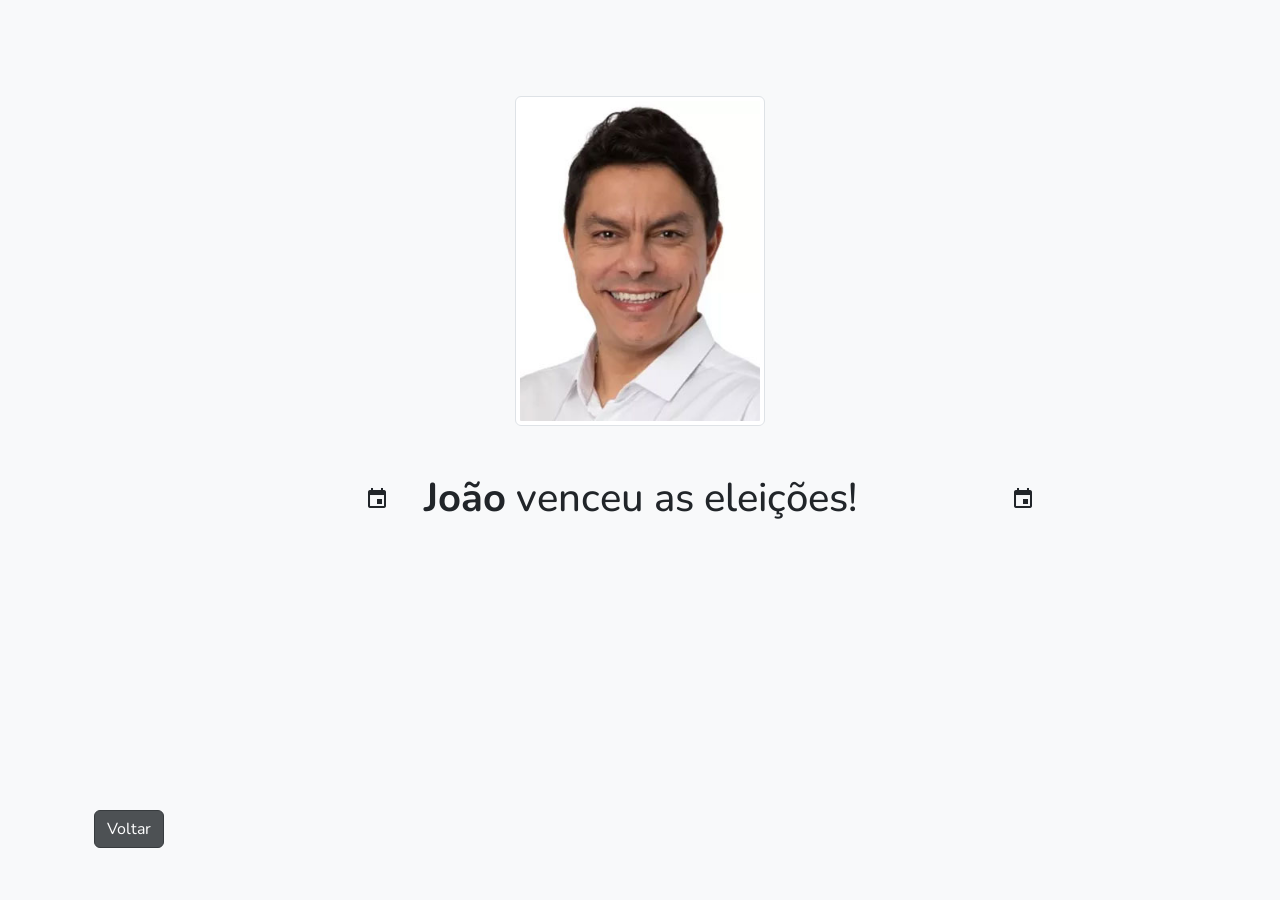
<file: joao.html>
<!DOCTYPE html>
<html lang="pt-br">

<head>
    <meta charset="UTF-8">
    <meta http-equiv="X-UA-Compatible" content="IE=edge">
    <meta name="viewport" content="width=device-width, initial-scale=1.0">
    <title>Parabéns João</title>
    <link rel="shortcut icon" href="/src/urna/icons/ico_palmas.ico" type="image/x-icon">
    <link rel="stylesheet" href="/css/urna.css">
    <link href="https://cdn.jsdelivr.net/npm/bootstrap@5.1.2/dist/css/bootstrap.min.css" rel="stylesheet" integrity="sha384-uWxY/CJNBR+1zjPWmfnSnVxwRheevXITnMqoEIeG1LJrdI0GlVs/9cVSyPYXdcSF" crossorigin="anonymous">
    <link href="https://fonts.googleapis.com/icon?family=Material+Icons" rel="stylesheet">
</head>

<body class="bg-light">
    <div class="container">
        <div class="text-center venceu">
            <div class="col-12 pt-5">
                <img class="img-thumbnail rounded mt-5" src="/src/urna/images/joao.jpg" alt="joao">
            </div>
            <h1 class="col text-body pt-5"><i class="material-icons text-body">emoji_events</i><b class="fw-bold text-body"> João</b> venceu as eleições! <i class="material-icons text-body">emoji_events</i></h1>
        </div>
        <div class="container">
            <button class="btn btn-dark active" id="voltar">Voltar</button>
        </div>
    </div>

    <script>
        var back = document.querySelector('#voltar')
        back.addEventListener('click', retornar)

        function retornar() {
            window.location.href = "/urna.html"
        }
    </script>
</body>

</html>
</file>
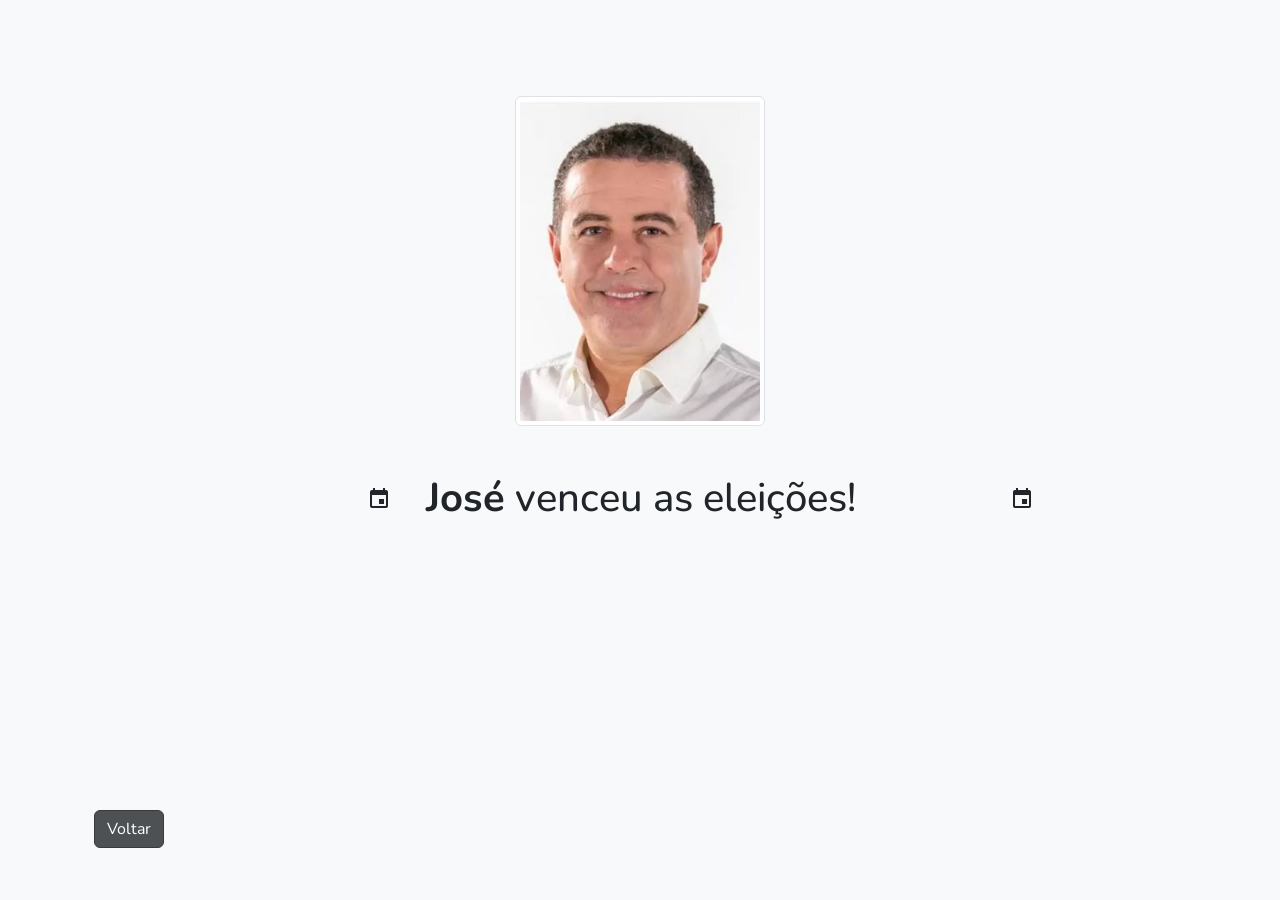
<file: jose.html>
<!DOCTYPE html>
<html lang="pt-br">

<head>
    <meta charset="UTF-8">
    <meta http-equiv="X-UA-Compatible" content="IE=edge">
    <meta name="viewport" content="width=device-width, initial-scale=1.0">
    <title>Parabéns José</title>
    <link rel="shortcut icon" href="/src/urna/icons/ico_palmas.ico" type="image/x-icon">
    <link rel="stylesheet" href="/css/urna.css">
    <link href="https://cdn.jsdelivr.net/npm/bootstrap@5.1.2/dist/css/bootstrap.min.css" rel="stylesheet" integrity="sha384-uWxY/CJNBR+1zjPWmfnSnVxwRheevXITnMqoEIeG1LJrdI0GlVs/9cVSyPYXdcSF" crossorigin="anonymous">
    <link href="https://fonts.googleapis.com/icon?family=Material+Icons" rel="stylesheet">
</head>

<body class="bg-light">
    <div class="container">
        <div class="text-center venceu">
            <div class="col-12 pt-5">
                <img class="img-thumbnail rounded mt-5" src="/src/urna/images/jose.jpg" alt="jose">
            </div>
            <h1 class="col text-body pt-5"><i class="material-icons text-body">emoji_events</i><b class="fw-bold text-body"> José</b> venceu as eleições! <i class="material-icons text-body">emoji_events</i></h1>
        </div>
        <div class="container">
            <button class="btn btn-dark active" id="voltar">Voltar</button>
        </div>
    </div>

    <script>
        var back = document.querySelector('#voltar')
        back.addEventListener('click', retornar)

        function retornar() {
            window.location.href = "/urna.html"
        }
    </script>
</body>

</html>
</file>
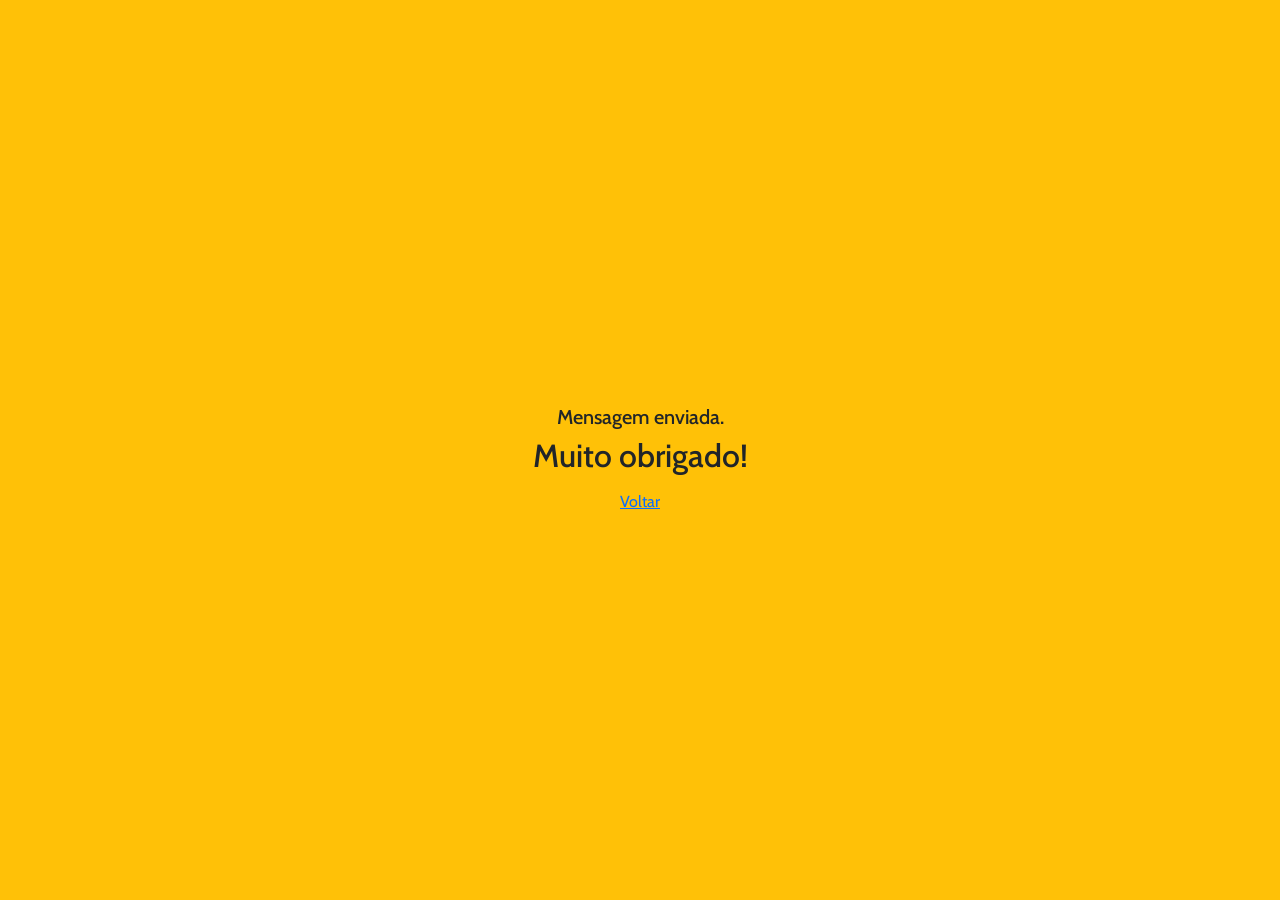
<file: obrigado.html>
<!DOCTYPE html>
<html lang="pt-br">

<head>
    <meta charset="UTF-8">
    <meta http-equiv="X-UA-Compatible" content="IE=edge">
    <meta name="viewport" content="width=device-width, initial-scale=1.0">
    <link rel="shortcut icon" href="/src/img/favicon.ico" type="image/x-icon">
    <link rel="stylesheet" href="/css/main.css">
    <link href="https://cdn.jsdelivr.net/npm/bootstrap@5.1.0/dist/css/bootstrap.min.css" rel="stylesheet" integrity="sha384-KyZXEAg3QhqLMpG8r+8fhAXLRk2vvoC2f3B09zVXn8CA5QIVfZOJ3BCsw2P0p/We" crossorigin="anonymous">
    <title>Obrigado!</title>
</head>

<body class="bg-warning text-body " id="obrigado">
    <div class="container obr">
        <h5 class="text-center">Mensagem enviada.</h5>
        <h2 class="text-center">Muito obrigado!</h2>
    </div>
    <div class="row">
        <a class="text-center btn btn-link" href="/index.html">Voltar</a>
    </div>
</body>

</html>
</file>
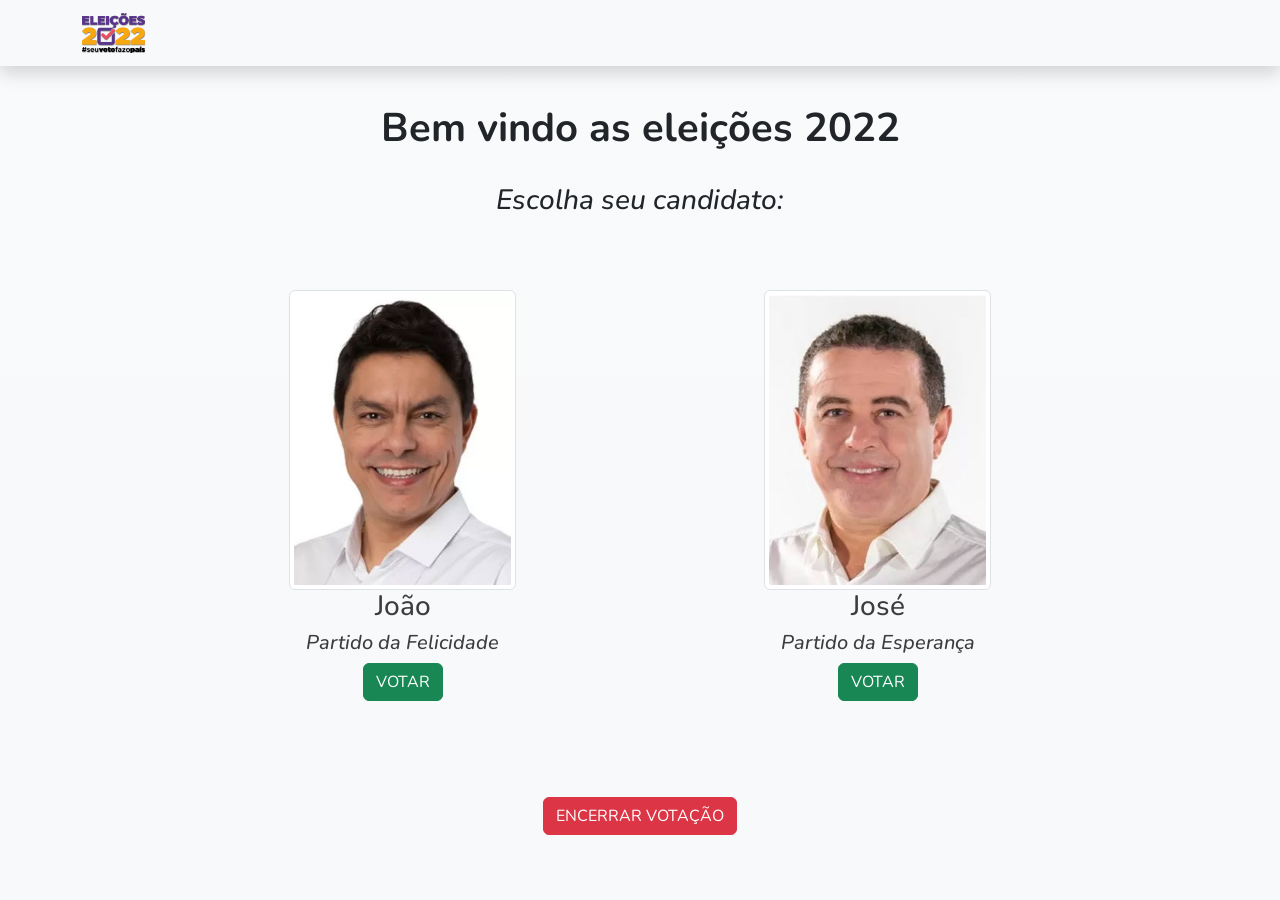
<file: urna.html>
<!DOCTYPE html>
<html lang="pt-br">

<head>
    <meta charset="UTF-8">
    <meta http-equiv="X-UA-Compatible" content="IE=edge">
    <meta name="viewport" content="width=device-width, initial-scale=1.0">

    <!-- Css, Bootstrap, fonts e ícones Google -->
    <link rel="stylesheet" href="/css/urna.css">
    <link href="https://cdn.jsdelivr.net/npm/bootstrap@5.1.2/dist/css/bootstrap.min.css" rel="stylesheet" integrity="sha384-uWxY/CJNBR+1zjPWmfnSnVxwRheevXITnMqoEIeG1LJrdI0GlVs/9cVSyPYXdcSF" crossorigin="anonymous">
    <link href="https://fonts.googleapis.com/icon?family=Material+Icons" rel="stylesheet">

    <link rel="shortcut icon" href="/src/urna/icons/icon.ico" type="image/x-icon">

    <title>Eleições 2021</title>

</head>

<body class="bg-light">
    <nav class="navbar navbar-expand-lg navbar-light bg-light shadow fixed-top">
        <div class="container">
            <a class="navbar-brand" href="#"><img class="logo" src="/src/urna/icons/logo.png" alt="logo-eleições"></a>
            </button>
    </nav>

    <main class="bg-light bg-gradient">
        <section class="container-fluid m-0 p-0">
            <div class="container pt-5 mt-5 text-dark text-center">
                <h1 class="fw-bold pt-2">Bem vindo as eleições 2022</h1>
                <h3 class="fst-italic pt-4">Escolha seu candidato:</h3>
                <div class="row pt-5 mt-4">
                    <div class="col-1"></div>
                    <div class="col mx-auto">
                        <img class="img-thumbnail rounded" src="/src/urna/images/joao.jpg" alt="joao">
                        <h3>João</h3>
                        <h5 class="fst-italic">Partido da Felicidade</h5>
                        <button type="button" class="btn btn-success" id="botao01">VOTAR</button>
                    </div>
                    <div class="col mx-auto">
                        <img class="img-thumbnail rounded" src="/src/urna/images/jose.jpg" alt="jose">
                        <h3>José</h3>
                        <h5 class="fst-italic">Partido da Esperança</h5>
                        <button type="button" class="btn btn-success" id="botao02">VOTAR</button>
                    </div>
                    <div class="col-1"></div>
                </div>
            </div>
        </section>

        <section class="resultado text-center my-5" id="resultado">
            <button type="button" class="btn btn-danger text-center mt-5" id="encerrar">ENCERRAR VOTAÇÃO</button>
        </section>
    </main>

    <script src="/js/urna.js"></script>
    <script src="https://cdn.jsdelivr.net/npm/bootstrap@5.1.2/dist/js/bootstrap.bundle.min.js" integrity="sha384-kQtW33rZJAHjgefvhyyzcGF3C5TFyBQBA13V1RKPf4uH+bwyzQxZ6CmMZHmNBEfJ" crossorigin="anonymous"></script>

</body>

</html>
</file>
<file: css/urna.css>
@import url("https://fonts.googleapis.com/css2?family=Nunito&display=swap");
*,
body {
  margin: 0;
  padding: 0;
  border: 0;
  font-family: 'Nunito', sans-serif;
  scroll-behavior: smooth;
  color: #3d3d3d;
  height: -webkit-max-content;
  height: -moz-max-content;
  height: max-content;
  overflow-y: hidden;
}

nav {
  font-size: 16px;
}

nav .logo {
  width: auto;
  height: 2.5rem;
}

nav li img {
  height: 1em;
}

main {
  min-width: 280px;
  width: 100vw;
  height: 95vh;
}

main .img-thumbnail {
  max-height: 300px;
}

main .logo {
  min-width: 150px;
  min-height: -webkit-max-content;
  min-height: -moz-max-content;
  min-height: max-content;
  max-width: 150px;
  max-height: -webkit-max-content;
  max-height: -moz-max-content;
  max-height: max-content;
}

main button {
  width: -webkit-max-content;
  width: -moz-max-content;
  width: max-content;
}

main .resultado button {
  width: -webkit-max-content;
  width: -moz-max-content;
  width: max-content;
  height: -webkit-max-content;
  height: -moz-max-content;
  height: max-content;
}

.venceu {
  min-width: 280px;
  width: 100%;
  height: 90vh;
}

.venceu img {
  max-width: 250px;
}
/*# sourceMappingURL=style.css.map */
</file>
<file: css/main.css>
@import url("https://fonts.googleapis.com/css2?family=Cabin&family=Fira+Code:wght@700&display=swap");
* {
  margin: 0;
  padding: 0;
  border: 0;
  font-family: 'Cabin', sans-serif;
  scroll-behavior: smooth;
  overflow-x: hidden;
}

nav {
  min-width: 32px;
}

nav .favicon {
  width: 20px;
}

nav img {
  width: 20px;
}

main #inicio {
  width: 100vw;
  height: 98%;
  -o-object-fit: cover;
     object-fit: cover;
  background-attachment: fixed;
  top: 0;
  position: fixed;
  z-index: -999;
}

main #inicio h1 {
  font-family: 'Fira Code', Courier, monospace;
  font-size: 20px;
}

main #inicio h1::after {
  content: '|';
  margin-left: 5px;
  opacity: 1;
  -webkit-animation: blink .7s infinite;
          animation: blink .7s infinite;
}

@-webkit-keyframes blink {
  0%,
  100% {
    opacity: 1;
  }
  50% {
    opacity: 0;
  }
}

@keyframes blink {
  0%,
  100% {
    opacity: 1;
  }
  50% {
    opacity: 0;
  }
}

main #sobre {
  margin-top: 88vh;
  height: -webkit-max-content;
  height: -moz-max-content;
  height: max-content;
  min-width: 320px;
}

@media (max-width: 754px) {
  main #sobre {
    margin-top: 80vh;
  }
}

main #sobre img {
  width: 60px;
  padding-top: 30px;
}

main #sobre img:hover {
  width: 50px;
}

@media (max-width: 754px) {
  main #sobre img {
    width: 40px;
  }
  main #sobre img:hover {
    width: 35px;
  }
}

main #portfolio {
  min-width: 320px;
  height: -webkit-max-content;
  height: -moz-max-content;
  height: max-content;
}

main #portfolio .img-fluid {
  width: 75vw;
}

main #portfolio p {
  text-decoration: none;
  font-family: 'Cabin', Courier, monospace;
  font-weight: 700;
  color: #212529;
}

main #portfolio .banner img {
  height: 60px;
}

@media (max-width: 754px) {
  main #portfolio .banner img {
    height: 40px;
  }
  main #portfolio h2 {
    font-size: 20px;
  }
  main #portfolio a,
  main #portfolio p {
    font-size: 12px;
  }
}

footer #contato .container {
  min-width: 320px;
  width: 30vw;
}

footer #redes {
  min-width: 320px;
}

footer #redes a {
  display: inline-block;
}

footer #redes img {
  height: 37px;
}

#obrigado .obr {
  padding-top: 45vh;
}

#obrigado button {
  width: 100px;
}

.teste {
  height: 1080px;
}

.carousel-inner {
  background-color: #ffc107; /* Yellow background color from Bootstrap warning */
}
</file>
